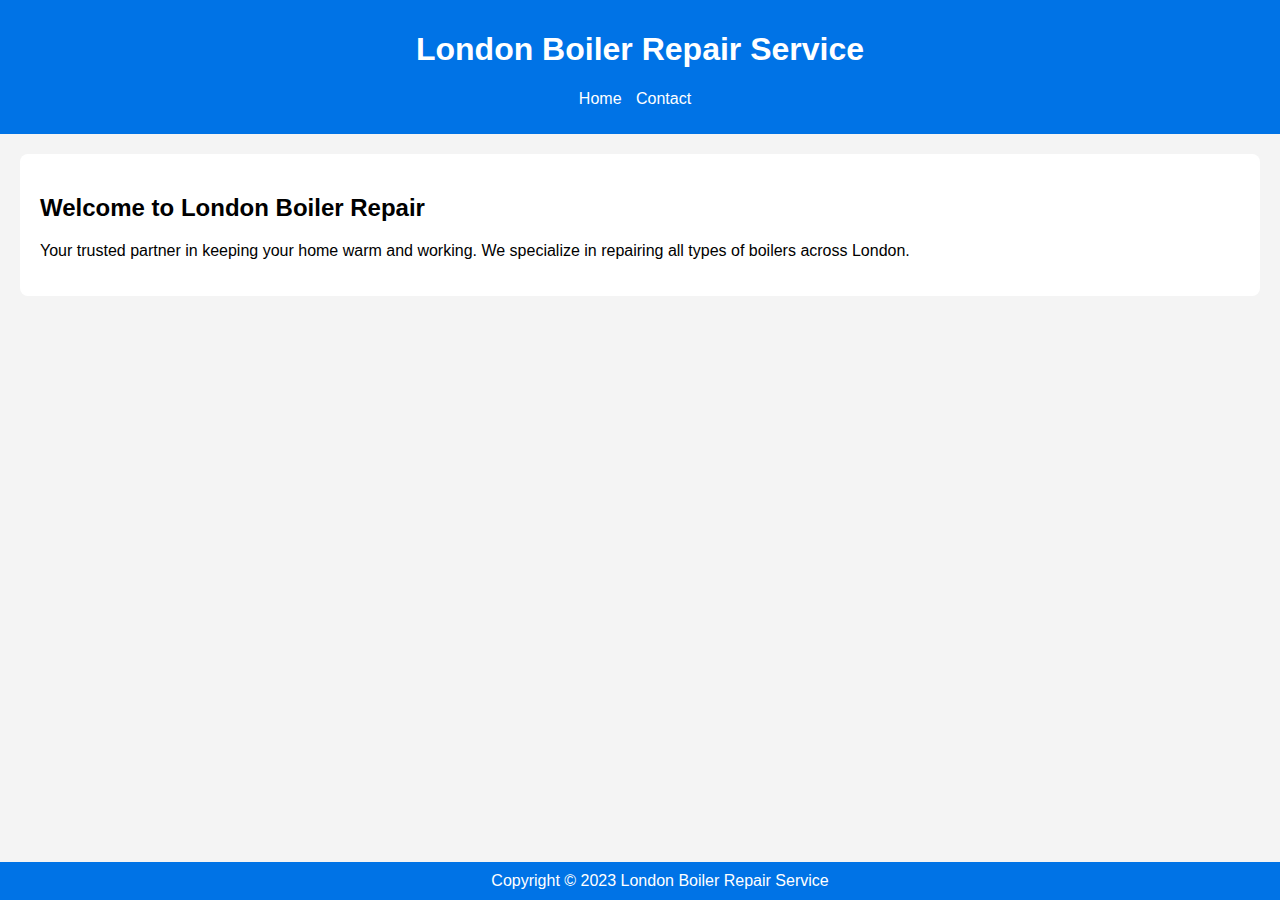
<file: nicu/index.html>
<!DOCTYPE html>
<html lang="en">
<head>
    <meta charset="UTF-8">
    <meta name="viewport" content="width=device-width, initial-scale=1.0">
    <title>London Boiler Repair Service</title>
    <link rel="stylesheet" href="styles.css">
</head>
<body>
    <header>
        <h1>London Boiler Repair Service</h1>
        <nav>
            <ul>
                <li><a href="index.html">Home</a></li>
                <li><a href="contact.html">Contact</a></li>
            </ul>
        </nav>
    </header>
    <main>
        <section>
            <h2>Welcome to London Boiler Repair</h2>
            <p>Your trusted partner in keeping your home warm and working. We specialize in repairing all types of boilers across London.</p>
        </section>
    </main>
    <footer>
        <p>Copyright &copy; 2023 London Boiler Repair Service</p>
    </footer>
    <script src="script.js"></script>
</body>
</html>
</file>
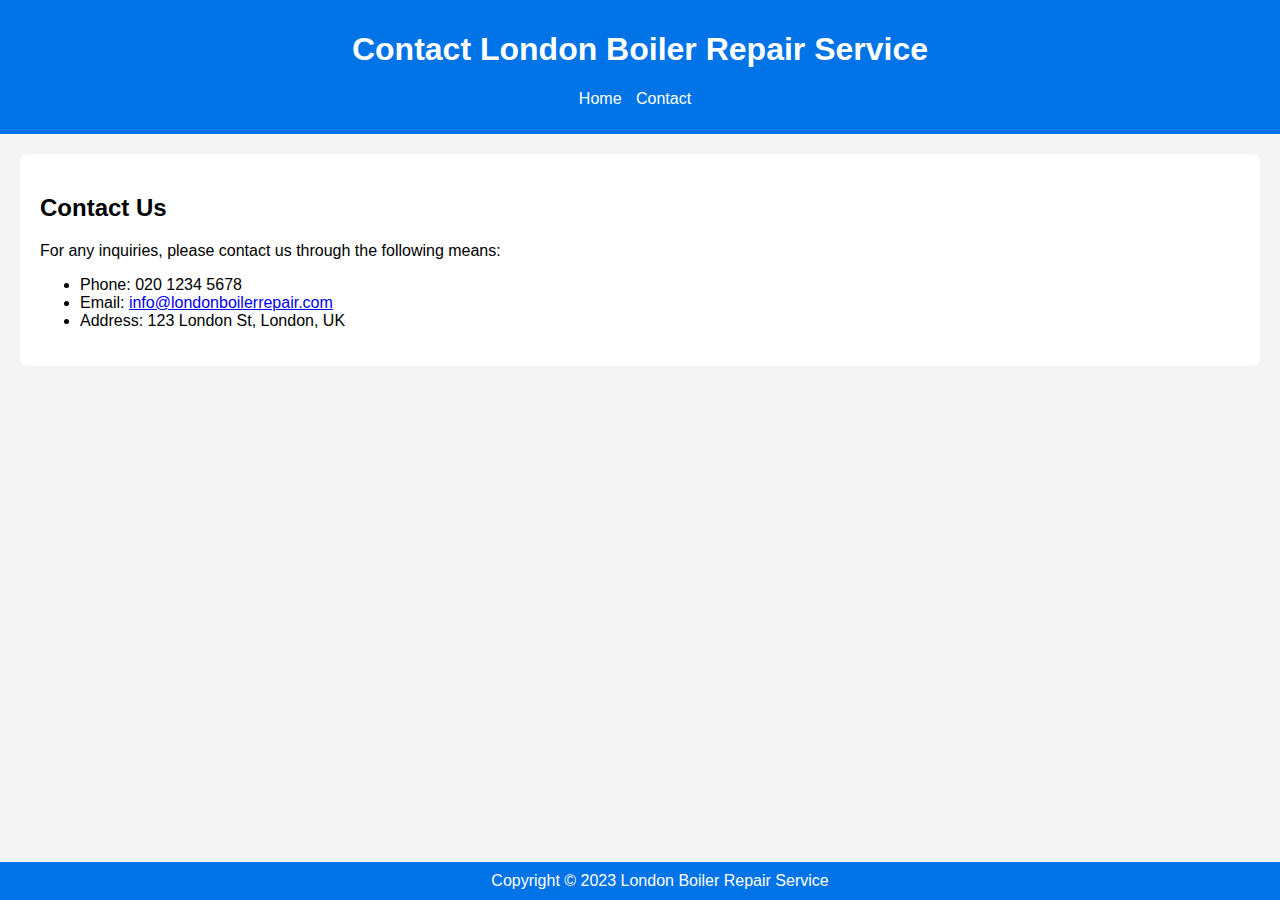
<file: nicu/contact.html>
<!DOCTYPE html>
<html lang="en">
<head>
    <meta charset="UTF-8">
    <meta name="viewport" content="width=device-width, initial-scale=1.0">
    <title>Contact Us - London Boiler Repair Service</title>
    <link rel="stylesheet" href="styles.css">
</head>
<body>
    <header>
        <h1>Contact London Boiler Repair Service</h1>
        <nav>
            <ul>
                <li><a href="index.html">Home</a></li>
                <li><a href="contact.html">Contact</a></li>
            </ul>
        </nav>
    </header>
    <main>
        <section>
            <h2>Contact Us</h2>
            <p>For any inquiries, please contact us through the following means:</p>
            <ul>
                <li>Phone: 020 1234 5678</li>
                <li>Email: <a href="mailto:info@londonboilerrepair.com">info@londonboilerrepair.com</a></li>
                <li>Address: 123 London St, London, UK</li>
            </ul>
        </section>
    </main>
    <footer>
        <p>Copyright &copy; 2023 London Boiler Repair Service</p>
    </footer>
    <script src="script.js"></script>
</body>
</html>
</file>
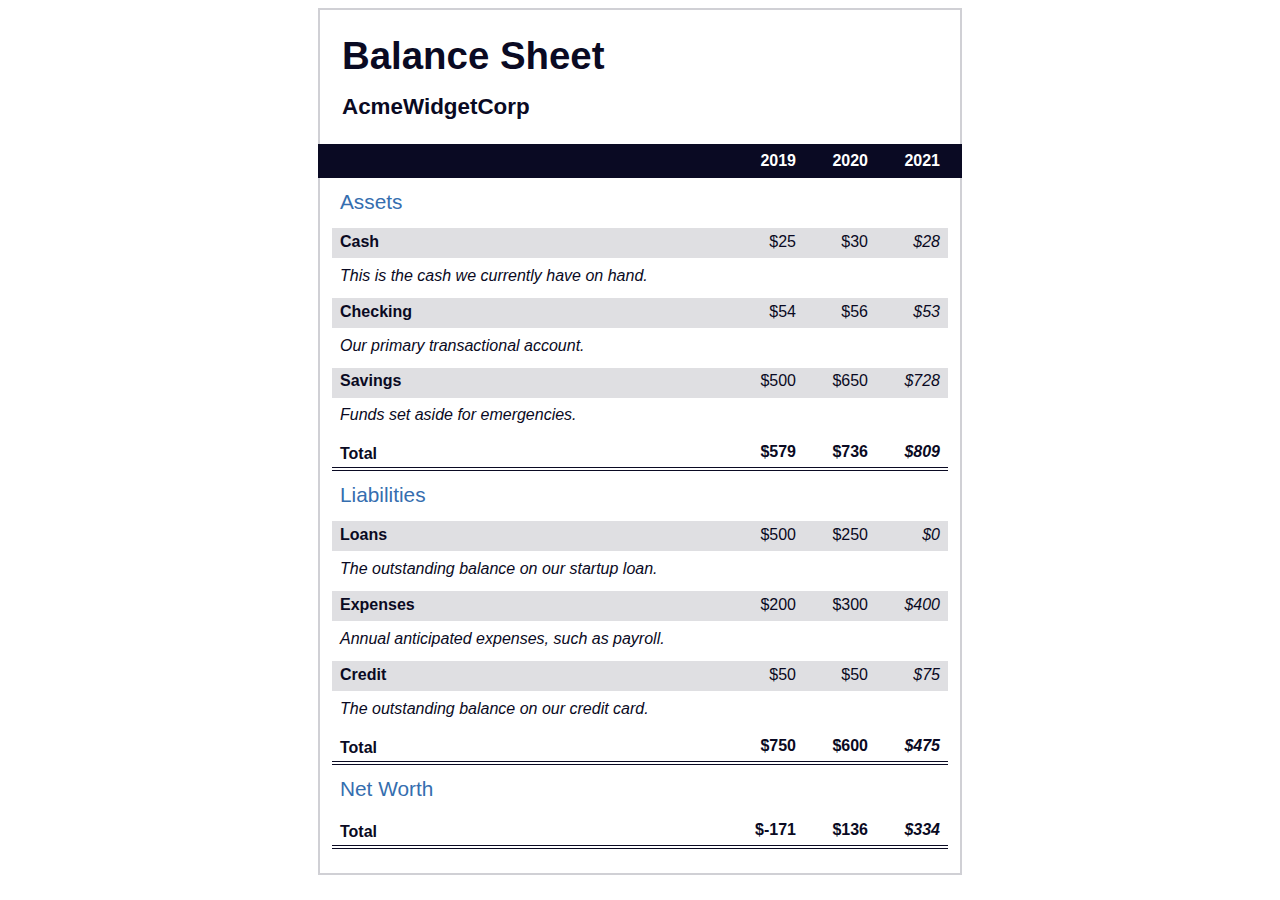
<file: WebDev Portfolio Gavin/balance.html>
<!DOCTYPE html>
<html lang="en">
 <head>
   <meta charset="UTF-8">
   <meta name="viewport" content="width=device-width, initial-scale=1.0">
   <title>Balance Sheet</title>
   <link rel="stylesheet" href="./balance.css">
 </head>
 <body>
   <main>
     <section>
       <h1>
         <span class="flex">
           <span>AcmeWidgetCorp</span>
           <span>Balance Sheet</span>
         </span>
       </h1>
       <div id="years" aria-hidden="true">
         <span class="year">2019</span>
         <span class="year">2020</span>
         <span class="year">2021</span>
       </div>
       <div class="table-wrap">
         <table>
           <caption>Assets</caption>
           <thead>
             <tr>
               <td></td>
               <th><span class="sr-only year">2019</span></th>
               <th><span class="sr-only year">2020</span></th>
               <th class="current"><span class="sr-only year">2021</span></th>
             </tr>
           </thead>
           <tbody>
             <tr class="data">
               <th>Cash <span class="description">This is the cash we currently have on hand.</span></th>
               <td>$25</td>
               <td>$30</td>
               <td class="current">$28</td>
             </tr>
             <tr class="data">
               <th>Checking <span class="description">Our primary transactional account.</span></th>
               <td>$54</td>
               <td>$56</td>
               <td class="current">$53</td>
             </tr>
             <tr class="data">
               <th>Savings <span class="description">Funds set aside for emergencies.</span></th>
               <td>$500</td>
               <td>$650</td>
               <td class="current">$728</td>
             </tr>
             <tr class="total">
               <th>Total <span class="sr-only">Assets</span></th>
               <td>$579</td>
               <td>$736</td>
               <td class="current">$809</td>
             </tr>
           </tbody>
         </table>
         <table>
           <caption>Liabilities</caption>
           <thead>
             <tr>
             <td></td>
             <th><span class="sr-only">2019</span></th>
             <th><span class="sr-only">2020</span></th>
             <th><span class="sr-only">2021</span></th>
             </tr>
           </thead>
           <tbody>
             <tr class="data">
               <th>Loans <span class="description">The outstanding balance on our startup loan.</span></th>
               <td>$500</td>
               <td>$250</td>
               <td class="current">$0</td>
             </tr>
             <tr class="data">
               <th>Expenses <span class="description">Annual anticipated expenses, such as payroll.</span></th>
               <td>$200</td>
               <td>$300</td>
               <td class="current">$400</td>
             </tr>
             <tr class="data">
               <th>Credit <span class="description">The outstanding balance on our credit card.</span></th>
               <td>$50</td>
               <td>$50</td>
               <td class="current">$75</td>
             </tr>
             <tr class="total">
               <th>Total <span class="sr-only">Liabilities</span></th>
               <td>$750</td>
               <td>$600</td>
               <td class="current">$475</td>
             </tr>
           </tbody>
         </table>
         <table>
           <caption>Net Worth</caption>
           <thead>
             <tr>
             <td></td>
             <th><span class="sr-only">2019</span></th>
             <th><span class="sr-only">2020</span></th>
             <th><span class="sr-only">2021</span></th>
             </tr>
           </thead>
           <tbody>
             <tr class="total">
               <th>Total <span class="sr-only">Net Worth</span></th>
               <td>$-171</td>
               <td>$136</td>
               <td class="current">$334</td>
             </tr>
           </tbody>
         </table>
       </div>
     </section>
   </main>
 </body>
</html>
</file>
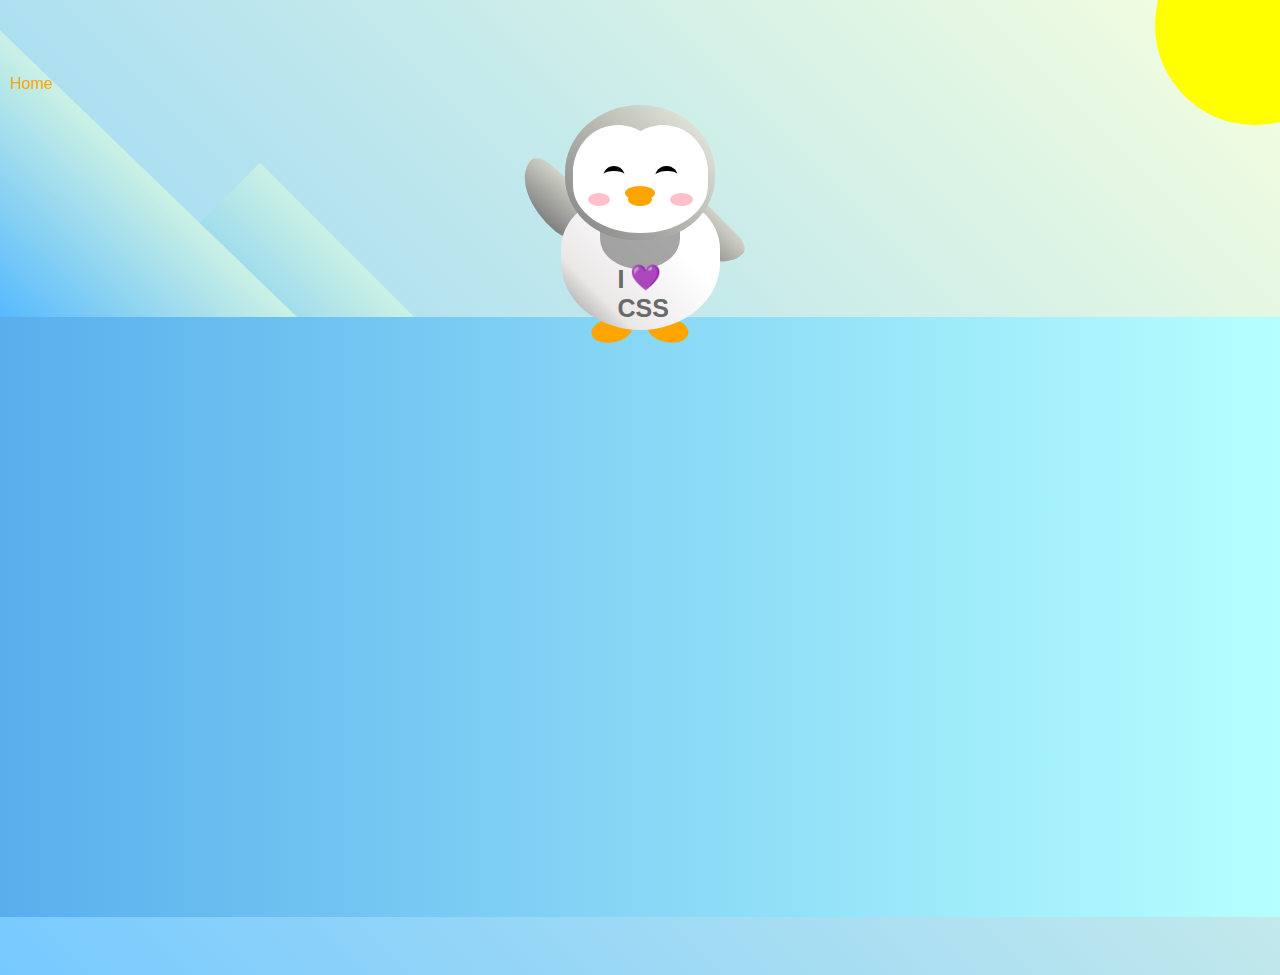
<file: WebDev Portfolio Gavin/penguin.html>
<!DOCTYPE html>
<html lang="en">
 <head>
   <meta charset="UTF-8" />
   <link rel="stylesheet" href="./penguin.css" />
   <title>Penguin</title>
   <meta name="viewport" content="width=device-width, initial-scale=1.0" />
 </head>

 <body>
  <p><a href="index.html">Home</a></p>
   <div class="left-mountain"></div>
   <div class="back-mountain"></div>
   <div class="sun"></div>
   <div class="penguin">
     <div class="penguin-head">
       <div class="face left"></div>
       <div class="face right"></div>
       <div class="chin"></div>
       <div class="eye left">
         <div class="eye-lid"></div>
       </div>
       <div class="eye right">
         <div class="eye-lid"></div>
       </div>
       <div class="blush left"></div>
       <div class="blush right"></div>
       <div class="beak top"></div>
       <div class="beak bottom"></div>
     </div>
     <div class="shirt">
       <div>💜</div>
       <p>I CSS</p>
     </div>
     <div class="penguin-body">
       <div class="arm left"></div>
       <div class="arm right"></div>
       <div class="foot left"></div>
       <div class="foot right"></div>
     </div>
   </div>

   <div class="ground"></div>
 </body>
</html>
</file>
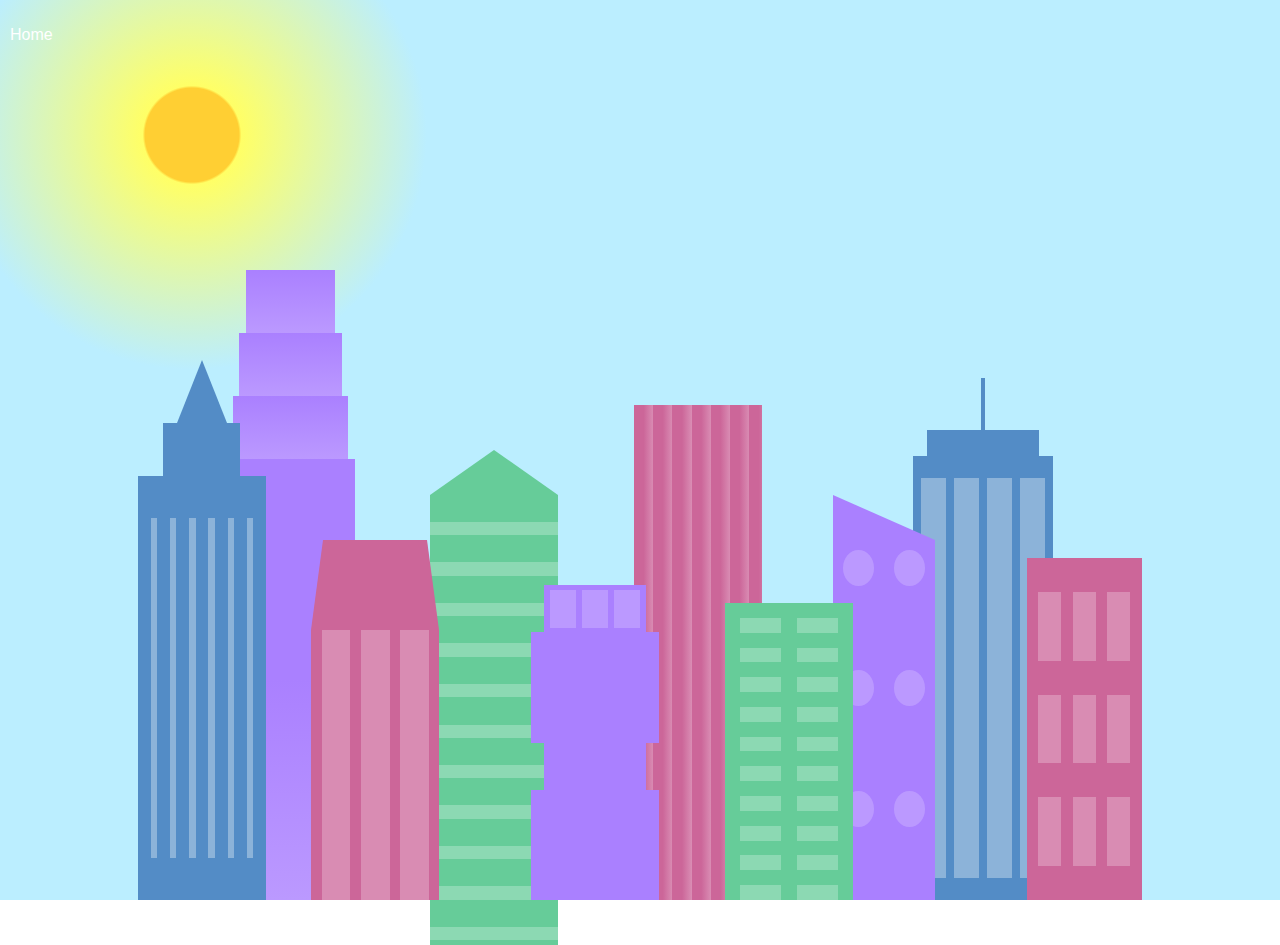
<file: WebDev Portfolio Gavin/skyline.html>
<!DOCTYPE html>
<html lang="en">   
 <head>
   <meta charset="UTF-8">
   <title>City Skyline</title>
   <link href="skyline.css" rel="stylesheet" />  
 </head>

 <body>
  <p class="no-p"><a href="index.html">Home</a></p>
   <div class="background-buildings sky">
     <div></div>
     <div></div>
     <div class="bb1 building-wrap">
       <div class="bb1a bb1-window"></div>
       <div class="bb1b bb1-window"></div>
       <div class="bb1c bb1-window"></div>
       <div class="bb1d"></div>
     </div>
     <div class="bb2">
       <div class="bb2a"></div>
       <div class="bb2b"></div>
     </div>
     <div class="bb3"></div>
     <div></div>
     <div class="bb4 building-wrap">
       <div class="bb4a"></div>
       <div class="bb4b"></div>
       <div class="bb4c window-wrap">
         <div class="bb4-window"></div>
         <div class="bb4-window"></div>
         <div class="bb4-window"></div>
         <div class="bb4-window"></div>
       </div>
     </div>
     <div></div>
     <div></div>
   </div>


   <div class="foreground-buildings">
     <div></div>
     <div></div>
     <div class="fb1 building-wrap">
       <div class="fb1a"></div>
       <div class="fb1b"></div>
       <div class="fb1c"></div>
     </div>
     <div class="fb2">
       <div class="fb2a"></div>
       <div class="fb2b window-wrap">
         <div class="fb2-window"></div>
         <div class="fb2-window"></div>
         <div class="fb2-window"></div>
       </div>
     </div>
     <div></div>
     <div class="fb3 building-wrap">
       <div class="fb3a window-wrap">
         <div class="fb3-window"></div>
         <div class="fb3-window"></div>
         <div class="fb3-window"></div>
       </div>
       <div class="fb3b"></div>
       <div class="fb3a"></div>
       <div class="fb3b"></div>
     </div>
     <div class="fb4">
       <div class="fb4a"></div>
       <div class="fb4b">
         <div class="fb4-window"></div>
         <div class="fb4-window"></div>
         <div class="fb4-window"></div>
         <div class="fb4-window"></div>
         <div class="fb4-window"></div>
         <div class="fb4-window"></div>
       </div>
     </div>
     <div class="fb5"></div>
     <div class="fb6"></div>
     <div></div>
     <div></div>
   </div>
 </body>
</html>
</file>
<file: nicu/styles.css>
body {
    font-family: Arial, sans-serif;
    margin: 0;
    padding: 0;
    background-color: #f4f4f4;
}

header {
    background-color: #0073e6;
    color: white;
    padding: 10px 20px;
    text-align: center;
}

header nav ul {
    list-style: none;
    padding: 0;
}

header nav ul li {
    display: inline;
    margin-right: 10px;
}

header nav ul li a {
    color: white;
    text-decoration: none;
}

main {
    margin: 20px;
    padding: 20px;
    background-color: white;
    border-radius: 8px;
}

footer {
    text-align: center;
    padding: 10px 20px;
    background-color: #0073e6;
    color: white;
    position: fixed;
    width: 100%;
    bottom: 0;
}

footer p {
    margin: 0;
}
</file>
<file: WebDev Portfolio Gavin/balance.css>
span[class~="sr-only"] {
 border: 0 !important;
 clip: rect(1px, 1px, 1px, 1px) !important;
 clip-path: inset(50%) !important;
 height: 1px !important;
 width: 1px !important;
 position: absolute !important;
 overflow: hidden !important;
 white-space: nowrap !important;
 padding: 0 !important;
 margin: -1px !important;
}


html {
 box-sizing: border-box;
}


body {
 font-family: sans-serif;
 color: #0a0a23;
}


h1 {
 max-width: 37.25rem;
 margin: 0 auto;
 padding: 1.5rem 1.25rem;
}


h1 .flex {
 display: flex;
 flex-direction: column-reverse;
 gap: 1rem;
}


h1 .flex span:first-of-type {
 font-size: 0.7em;
}


h1 .flex span:last-of-type {
 font-size: 1.2em;
}


section {
 max-width: 40rem;
 margin: 0 auto;
 border: 2px solid #d0d0d5;
}


#years {
 display: flex;
 justify-content: flex-end;
 position: sticky;
 z-index: 999;
 top: 0;
 background: #0a0a23;
 color: #fff;
 padding: 0.5rem calc(1.25rem + 2px) 0.5rem 0;
 margin: 0 -2px;
}


#years span[class] {
 font-weight: bold;
 width: 4.5rem;
 text-align: right;
}


.table-wrap {
 padding: 0 0.75rem 1.5rem 0.75rem;
}


table {
 border-collapse: collapse;
 border: 0;
 width: 100%;
 position: relative;
 margin-top: 3rem;
}


table caption {
 color: #356eaf;
 font-size: 1.3em;
 font-weight: normal;
 position: absolute;
 top: -2.25rem;
 left: 0.5rem;
}


tbody td {
 width: 100vw;
 min-width: 4rem;
 max-width: 4rem;
}


tbody th {
 width: calc(100% - 12rem);
}


tr[class="total"] {
 border-bottom: 4px double #0a0a23;
 font-weight: bold;
}


tr[class="total"] th {
 text-align: left;
 padding: 0.5rem 0 0.25rem 0.5rem;
}


tr.total td {
 text-align: right;
 padding: 0 0.25rem;
}


tr.total td:nth-of-type(3) {
 padding-right: 0.5rem;
}


tr.total:hover {
 background-color: #99c9ff;
}


td.current {
 font-style: italic;
}


tr.data {
 background-image: linear-gradient(to bottom, #dfdfe2 1.845rem, white 1.845rem);
}


tr.data th {
 text-align: left;
 padding-top: 0.3rem;
 padding-left: 0.5rem;
}


tr.data th .description {
 display: block;
 font-weight: normal;
 font-style: italic;
 padding: 1rem 0 0.75rem;
 margin-right: -13.5rem;
}


tr.data td {
 vertical-align: top;
 padding: 0.3rem 0.25rem 0;
 text-align: right;
}


tr.data td:last-of-type {
 padding-right: 0.5rem
}
</file>
<file: WebDev Portfolio Gavin/penguin.css>
:root {
 --penguin-face: white;
 --penguin-picorna: orange;
 --penguin-skin: gray;
}

a {
  z-index: 3;
  position: absolute;
  color: orange;
  text-decoration: none;
  margin-left: 10px;
  font-family: Helvetica;
}

body {
 background: linear-gradient(45deg, rgb(118, 201, 255), rgb(247, 255, 222));
 margin: 0;
 padding: 0;
 width: 100%;
 height: 100vh;
 overflow: hidden;
}


.left-mountain {
 width: 300px;
 height: 300px;
 background: linear-gradient(rgb(203, 241, 228), rgb(80, 183, 255));
 position: absolute;
 transform: skew(0deg, 44deg);
 z-index: 2;
 margin-top: 100px;
}


.back-mountain {
 width: 300px;
 height: 300px;
 background: linear-gradient(rgb(203, 241, 228), rgb(47, 170, 255));
 position: absolute;
 z-index: 1;
 transform: rotate(45deg);
 left: 110px;
 top: 225px;
}


.sun {
 width: 200px;
 height: 200px;
 background-color: yellow;
 position: absolute;
 border-radius: 50%;
 top: -75px;
 right: -75px;
}


.penguin {
 width: 300px;
 height: 300px;
 margin: auto;
 margin-top: 75px;
 z-index: 4;
 position: relative;
 transition: transform 1s ease-in-out 0ms;
}


.penguin * {
 position: absolute;
}


.penguin:active {
 transform: scale(1.5);
 cursor: not-allowed;
}


.penguin-head {
 width: 50%;
 height: 45%;
 background: linear-gradient(
   45deg,
   var(--penguin-skin),
   rgb(239, 240, 228)
 );
 border-radius: 70% 70% 65% 65%;
 top: 10%;
 left: 25%;
 z-index: 1;
}


.face {
 width: 60%;
 height: 70%;
 background-color: var(--penguin-face);
 border-radius: 70% 70% 60% 60%;
 top: 15%;
}


.face.left {
 left: 5%;
}


.face.right {
 right: 5%;
}


.chin {
 width: 90%;
 height: 70%;
 background-color: var(--penguin-face);
 top: 25%;
 left: 5%;
 border-radius: 70% 70% 100% 100%;
}


.eye {
 width: 15%;
 height: 17%;
 background-color: black;
 top: 45%;
 border-radius: 50%;
}


.eye.left {
 left: 25%;
}


.eye.right {
 right: 25%;
}


.eye-lid {
 width: 150%;
 height: 100%;
 background-color: var(--penguin-face);
 top: 25%;
 left: -23%;
 border-radius: 50%;
}


.blush {
 width: 15%;
 height: 10%;
 background-color: pink;
 top: 65%;
 border-radius: 50%;
}


.blush.left {
 left: 15%;
}


.blush.right {
 right: 15%;
}


.beak {
 height: 10%;
 background-color: var(--penguin-picorna);
 border-radius: 50%;
}


.beak.top {
 width: 20%;
 top: 60%;
 left: 40%;
}


.beak.bottom {
 width: 16%;
 top: 65%;
 left: 42%;
}


.shirt {
 font: bold 25px Helvetica, sans-serif;
 top: 165px;
 left: 127.5px;
 z-index: 1;
 color: #6a6969;
}


.shirt div {
 font-weight:  initial;
 top: 22.5px;
 left: 12px;
}


.penguin-body {
 width: 53%;
 height: 45%;
 background: linear-gradient(
   45deg,
   rgb(134, 133, 133) 0%,
   rgb(234, 231, 231) 25%,
   white 67%
 );
 border-radius: 80% 80% 100% 100%;
 top: 40%;
 left: 23.5%;
}


.penguin-body::before {
 content: "";
 position: absolute;
 width: 50%;
 height: 45%;
 background-color: var(--penguin-skin);
 top: 10%;
 left: 25%;
 border-radius: 0% 0% 100% 100%;
 opacity: 70%;
}


.arm {
 width: 30%;
 height: 60%;
 background: linear-gradient(
   90deg,
   var(--penguin-skin),
   rgb(209, 210, 199)
 );
 border-radius: 30% 30% 30% 120%;
 z-index: -1;
}


.arm.left {
 top: 35%;
 left: 5%;
 transform-origin: top left;
 transform: rotate(130deg) scaleX(-1);
 animation: 3s linear infinite wave;
}


.arm.right {
 top: 0%;
 right: -5%;
 transform: rotate(-45deg);
}


@keyframes wave {
 10% {
   transform: rotate(110deg) scaleX(-1);
 }
 20% {
   transform: rotate(130deg) scaleX(-1);
 }
 30% {
   transform: rotate(110deg) scaleX(-1);
 }
 40% {
   transform: rotate(130deg) scaleX(-1);
 }
}


.foot {
 width:  15%;
 height: 30%;
 background-color: var(--penguin-picorna);
 top: 85%;
 border-radius: 50%;
 z-index: -1;
}


.foot.left {
 left: 25%;
 transform: rotate(80deg);
}


.foot.right {
 right: 25%;
 transform: rotate(-80deg);
}


.ground {
 width: 100vw;
 height: calc(100vh - 300px);
 background: linear-gradient(90deg, rgb(88, 175, 236), rgb(182, 255, 255));
 z-index: 3;
 position: absolute;
 margin-top: -58px;
}
</file>
<file: WebDev Portfolio Gavin/skyline.css>
:root {
 --building-color1: #aa80ff;
 --building-color2: #66cc99;
 --building-color3: #cc6699;
 --building-color4: #538cc6;
 --window-color1: #bb99ff;
 --window-color2: #8cd9b3;
 --window-color3: #d98cb3;
 --window-color4: #8cb3d9;
}


* {
 box-sizing: border-box;
}

a {
  z-index: 1;
  position: absolute;
  color: white;
  text-decoration: none;
  margin-top: 10px;
  margin-left: 10px;
  font-family: Helvetica;
}

body {
 height: 100vh;
 margin: 0;
 overflow: hidden;
}


.background-buildings, .foreground-buildings {
 width: 100%;
 height: 100%;
 display: flex;
 align-items: flex-end;
 justify-content: space-evenly;
 position: absolute;
 top: 0;
}


.building-wrap {
 display: flex;
 flex-direction: column;
 align-items: center;
}


.window-wrap {
 display: flex;
 align-items: center;
 justify-content: space-evenly;
}


.sky {
 background: radial-gradient(
     closest-corner circle at 15% 15%,
     #ffcf33,
     #ffcf33 20%,
     #ffff66 21%,
     #bbeeff 100%
   );
}


/* BACKGROUND BUILDINGS - "bb" stands for "background building" */
.bb1 {
 width: 10%;
 height: 70%;
}


.bb1a {
 width: 70%;
}
 .bb1b {
 width: 80%;
}
 .bb1c {
 width: 90%;
}


.bb1d {
 width: 100%;
 height: 70%;
 background: linear-gradient(
     var(--building-color1) 50%,
     var(--window-color1)
   );
}


.bb1-window {
 height: 10%;
 background: linear-gradient(
     var(--building-color1),
     var(--window-color1)
   );
}


.bb2 {
 width: 10%;
 height: 50%;
}


.bb2a {
 border-bottom: 5vh solid var(--building-color2);
 border-left: 5vw solid transparent;
 border-right: 5vw solid transparent;
}


.bb2b {
 width: 100%;
 height: 100%;
 background: repeating-linear-gradient(
     var(--building-color2),
     var(--building-color2) 6%,
     var(--window-color2) 6%,
     var(--window-color2) 9%
   );
}


.bb3 {
 width: 10%;
 height: 55%;
 background: repeating-linear-gradient(
     90deg,
     var(--building-color3),
     var(--building-color3),
     var(--window-color3) 15%
   );
}


.bb4 {
 width: 11%;
 height: 58%;
}


.bb4a {
 width: 3%;
 height: 10%;
 background-color: var(--building-color4);
}


.bb4b {
 width: 80%;
 height: 5%;
 background-color: var(--building-color4);
}
 .bb4c {
 width: 100%;
 height: 85%;
 background-color: var(--building-color4);
}


.bb4-window {
 width: 18%;
 height: 90%;
 background-color: var(--window-color4);
}


/* FOREGROUND BUILDINGS - "fb" stands for "foreground building" */
.fb1 {
 width: 10%;
 height: 60%;
}


.fb1a {
 border-bottom: 7vh solid var(--building-color4);
 border-left: 2vw solid transparent;
 border-right: 2vw solid transparent;
}


.fb1b {
 width: 60%;
 height: 10%;
 background-color: var(--building-color4);
}
 .fb1c {
 width: 100%;
 height: 80%;
 background: repeating-linear-gradient(
     90deg,
     var(--building-color4),
     var(--building-color4) 10%,
     transparent 10%,
     transparent 15%
   ),
   repeating-linear-gradient(
     var(--building-color4),
     var(--building-color4) 10%,
     var(--window-color4) 10%,
     var(--window-color4) 90%
   );
}


.fb2 {
 width: 10%;
 height: 40%;
}


.fb2a {
 width: 100%;
 border-bottom: 10vh solid var(--building-color3);
 border-left: 1vw solid transparent;
 border-right: 1vw solid transparent;
}


.fb2b {
 width: 100%;
 height: 75%;
 background-color: var(--building-color3);
}


.fb2-window {
 width: 22%;
 height: 100%;
 background-color: var(--window-color3);
}


.fb3 {
 width: 10%;
 height: 35%;
}
 .fb3a {
 width: 80%;
 height: 15%;
 background-color: var(--building-color1);
}
 .fb3b {
 width: 100%;
 height: 35%;
 background-color: var(--building-color1);
}


.fb3-window {
 width: 25%;
 height: 80%;
 background-color: var(--window-color1);
}


.fb4 {
 width: 8%;
 height: 45%;
 position: relative;
 left: 10%;
}


.fb4a {
 border-top: 5vh solid transparent;
 border-left: 8vw solid var(--building-color1);
}


.fb4b {
 width: 100%;
 height: 89%;
 background-color: var(--building-color1);
 display: flex;
 flex-wrap: wrap;
}


.fb4-window {
 width: 30%;
 height: 10%;
 border-radius: 50%;
 background-color: var(--window-color1);
 margin: 10%;
}


.fb5 {
 width: 10%;
 height: 33%;
 position: relative;
 right: 10%;
 background: repeating-linear-gradient(
     var(--building-color2),
     var(--building-color2) 5%,
     transparent 5%,
     transparent 10%
   ),
   repeating-linear-gradient(
     90deg,
     var(--building-color2),
     var(--building-color2) 12%,
     var(--window-color2) 12%,
     var(--window-color2) 44%
   );
}


.fb6 {
 width: 9%;
 height: 38%;
 background: repeating-linear-gradient(
     90deg,
     var(--building-color3),
     var(--building-color3) 10%,
     transparent 10%,
     transparent 30%
   ),
   repeating-linear-gradient(
     var(--building-color3),
     var(--building-color3) 10%,
     var(--window-color3) 10%,
     var(--window-color3) 30%
   );
}

@media (max-width: 1000px) {
 :root {
   --building-color1: #000;
   --building-color2: #000;
   --building-color3: #000;
   --building-color4: #000;
   --window-color1: #777;
   --window-color2: #777;
   --window-color3: #777;
   --window-color4: #777;
 }
 .sky {
   background: radial-gradient(
       closest-corner circle at 15% 15%,
       #ccc,
       #ccc 20%,
       #445 21%,
       #223 100%
     );
 }
}
</file>
